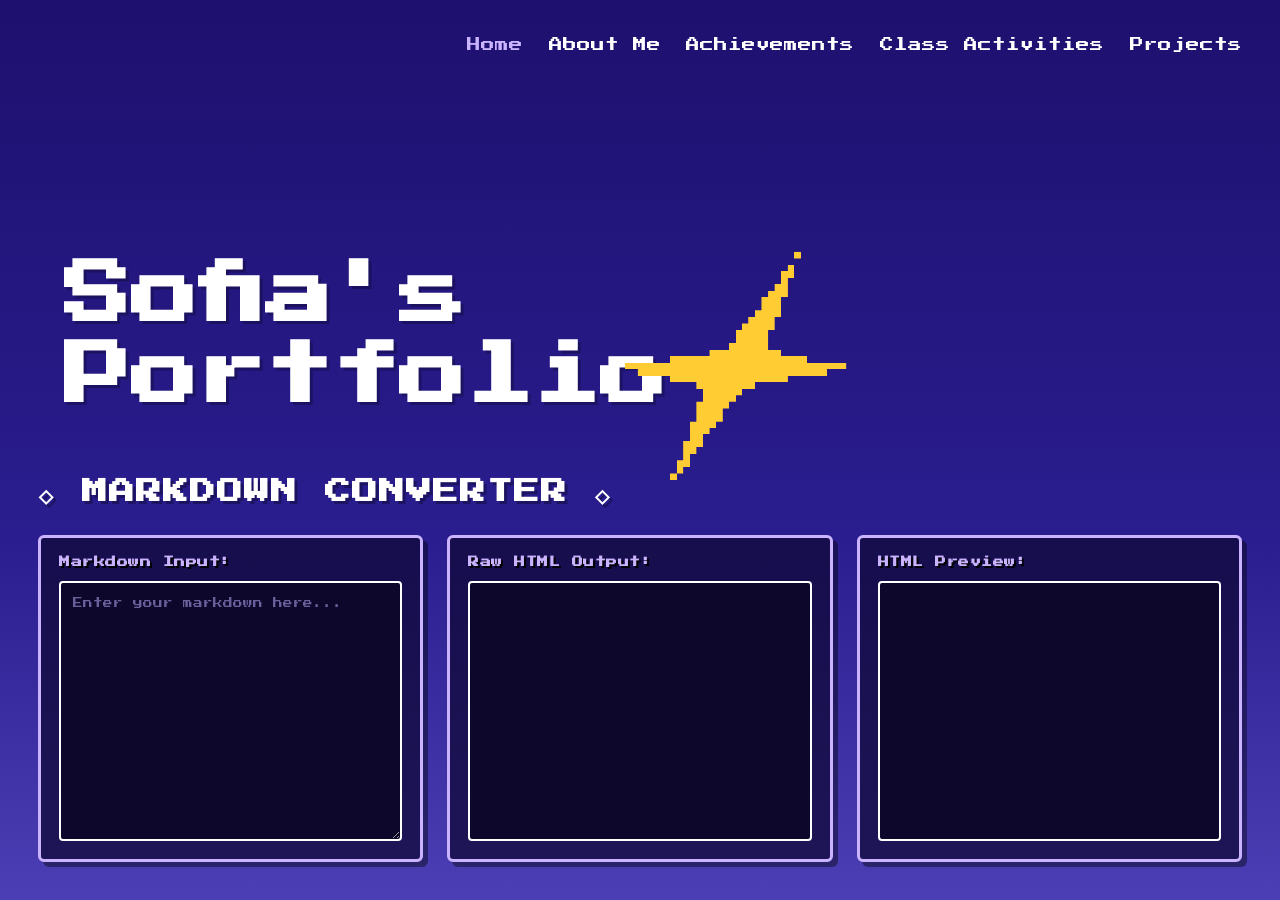
<file: index.html>
<!doctype html>
<html lang="en">
  <head>
    <meta charset="UTF-8" />
    <meta name="viewport" content="width=device-width, initial-scale=1.0" />
    <title>Sofia's Portfolio</title>
    <link rel="stylesheet" href="style.css" />
    <link
      href="https://fonts.googleapis.com/css2?family=Press+Start+2P&display=swap"
      rel="stylesheet"
    />
  </head>
  <body class="home-page">
    <!-- Header Navigation -->
    <header class="header">
      <nav class="navbar">
        <a href="index.html" class="nav-link active">Home</a>
        <a href="about.html" class="nav-link">About Me</a>
        <a href="achievements.html" class="nav-link">Achievements</a>
        <a href="activities.html" class="nav-link">Class Activities</a>
        <a href="projects.html" class="nav-link">Projects</a>
      </nav>
    </header>

    <!-- Main Container -->
    <main class="portfolio-container">
      <!-- Hero Title Section -->
      <section class="hero-wrapper">
        <h1 class="hero-title">
          <span class="title-line">Sofia's</span>
          <span class="title-line portfolio-line">
            Portfolio
            <img src="assets/shine.png" alt="Pixel Star" class="hero-star" />
          </span>
        </h1>
      </section>

      <!-- Markdown Converter Section -->
      <section class="converter-section">
        <h2 class="converter-header-title">◇ MARKDOWN CONVERTER ◇</h2>
        <div id="container">
          <div class="container">
            <h2>Markdown Input:</h2>
            <textarea
              id="markdown-input"
              placeholder="Enter your markdown here..."
            ></textarea>
          </div>

          <div class="container">
            <h2>Raw HTML Output:</h2>
            <div id="html-output"></div>
          </div>

          <div class="container">
            <h2>HTML Preview:</h2>
            <div id="preview"></div>
          </div>
        </div>
      </section>
    </main>

    <!-- JavaScript Logic -->
    <script src="script.js"></script>
  </body>
</html>
</file>
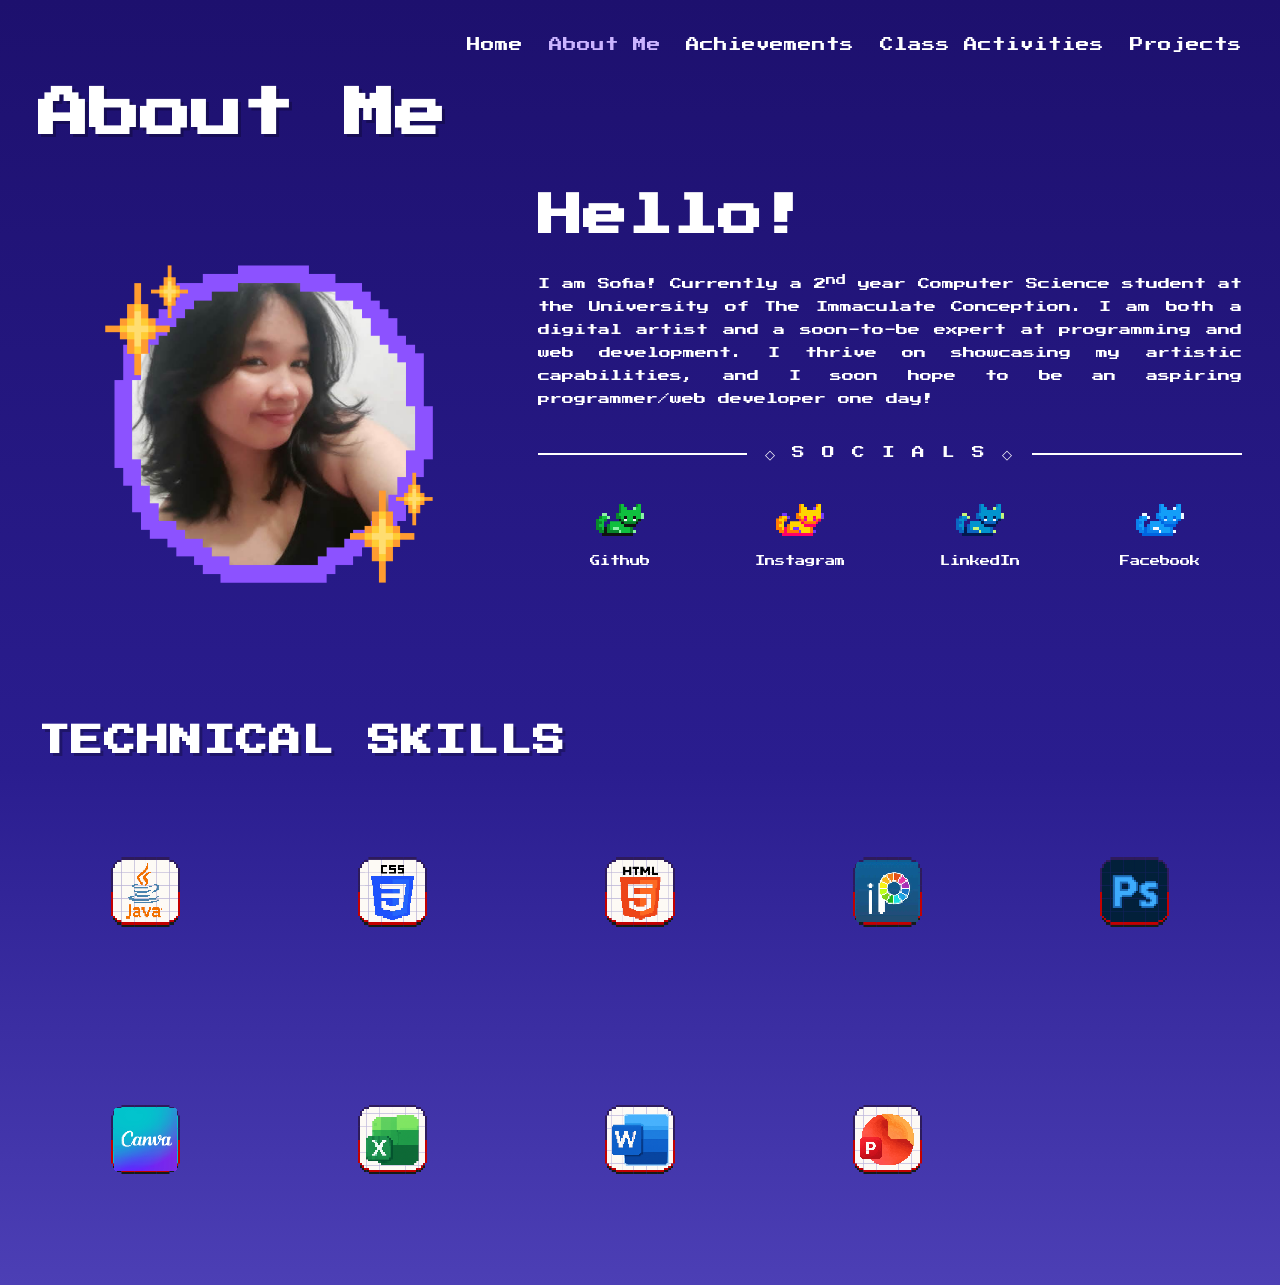
<file: about.html>
<!doctype html>
<html lang="en">
  <head>
    <meta charset="UTF-8" />
    <meta name="viewport" content="width=device-width, initial-scale=1.0" />
    <title>About Me - Sofia's Portfolio</title>
    <link rel="stylesheet" href="style.css" />
    <link
      href="https://fonts.googleapis.com/css2?family=Press+Start+2P&display=swap"
      rel="stylesheet"
    />
  </head>
  <body class="about-page">
    <header class="header">
      <nav class="navbar">
        <a href="index.html" class="nav-link">Home</a>
        <a href="about.html" class="nav-link active">About Me</a>
        <a href="achievements.html" class="nav-link">Achievements</a>
        <a href="activities.html" class="nav-link">Class Activities</a>
        <a href="projects.html" class="nav-link">Projects</a>
      </nav>
    </header>

    <div class="portfolio-container">
      <h1 class="about-title">About Me</h1>

      <main class="about-main">
        <div class="about-left">
          <div class="profile-frame">
            <img
              src="assets/pfp.png"
              alt="Sofia Profile Picture"
              class="profile-img"
            />
          </div>
        </div>

        <div class="about-right">
          <div class="bio-box">
            <h2 class="bio-heading">Hello!</h2>
            <p class="bio-paragraph">
              I am Sofia! Currently a 2<sup>nd</sup> year Computer Science
              student at the University of The Immaculate Conception. I am both
              a digital artist and a soon-to-be expert at programming and web
              development. I thrive on showcasing my artistic capabilities, and
              I soon hope to be an aspiring programmer/web developer one day!
            </p>
          </div>

          <div class="socials-container">
            <div class="socials-divider">
              <span class="divider-line"></span>
              <span class="divider-text">◇ S O C I A L S ◇</span>
              <span class="divider-line"></span>
            </div>
            <div class="socials-row">
              <a href="https://github.com/bebetugonsofia" class="social-item">
                <img
                  src="assets/github_button.png"
                  alt="Github"
                  class="social-icon"
                />
                <span>Github</span>
              </a>
              <a
                href="https://www.instagram.com/disnotwhoyowthink/?hl=en"
                class="social-item"
              >
                <img
                  src="assets/ig_button.png"
                  alt="Instagram"
                  class="social-icon"
                />
                <span>Instagram</span>
              </a>
              <a
                href="https://www.linkedin.com/in/sofia-erika-p-babatugon-34244b430/"
                class="social-item"
              >
                <img
                  src="assets/linkedin_button.png"
                  alt="LinkedIn"
                  class="social-icon"
                />
                <span>LinkedIn</span>
              </a>
              <a
                href="https://www.facebook.com/sofie.975467/"
                class="social-item"
              >
                <img
                  src="assets/fb_button.png"
                  alt="Facebook"
                  class="social-icon"
                />
                <span>Facebook</span>
              </a>
            </div>
          </div>
        </div>
      </main>

      <section class="skills-section">
        <h2 class="skills-title">TECHNICAL SKILLS</h2>
        <div class="skills-grid">
          <img src="assets/java.png" alt="Java" class="skill-icon" />
          <img src="assets/css.png" alt="CSS" class="skill-icon" />
          <img src="assets/html.png" alt="HTML" class="skill-icon" />
          <img src="assets/ibisPaint.png" alt="ibisPaint" class="skill-icon" />
          <img src="assets/photoshop.png" alt="Photoshop" class="skill-icon" />
          <img src="assets/canva.png" alt="Canva" class="skill-icon" />
          <img src="assets/excel.png" alt="Excel" class="skill-icon" />
          <img src="assets/word.png" alt="Word" class="skill-icon" />
          <img src="assets/ppt.png" alt="PowerPoint" class="skill-icon" />
        </div>
      </section>
    </div>
  </body>
</html>
</file>
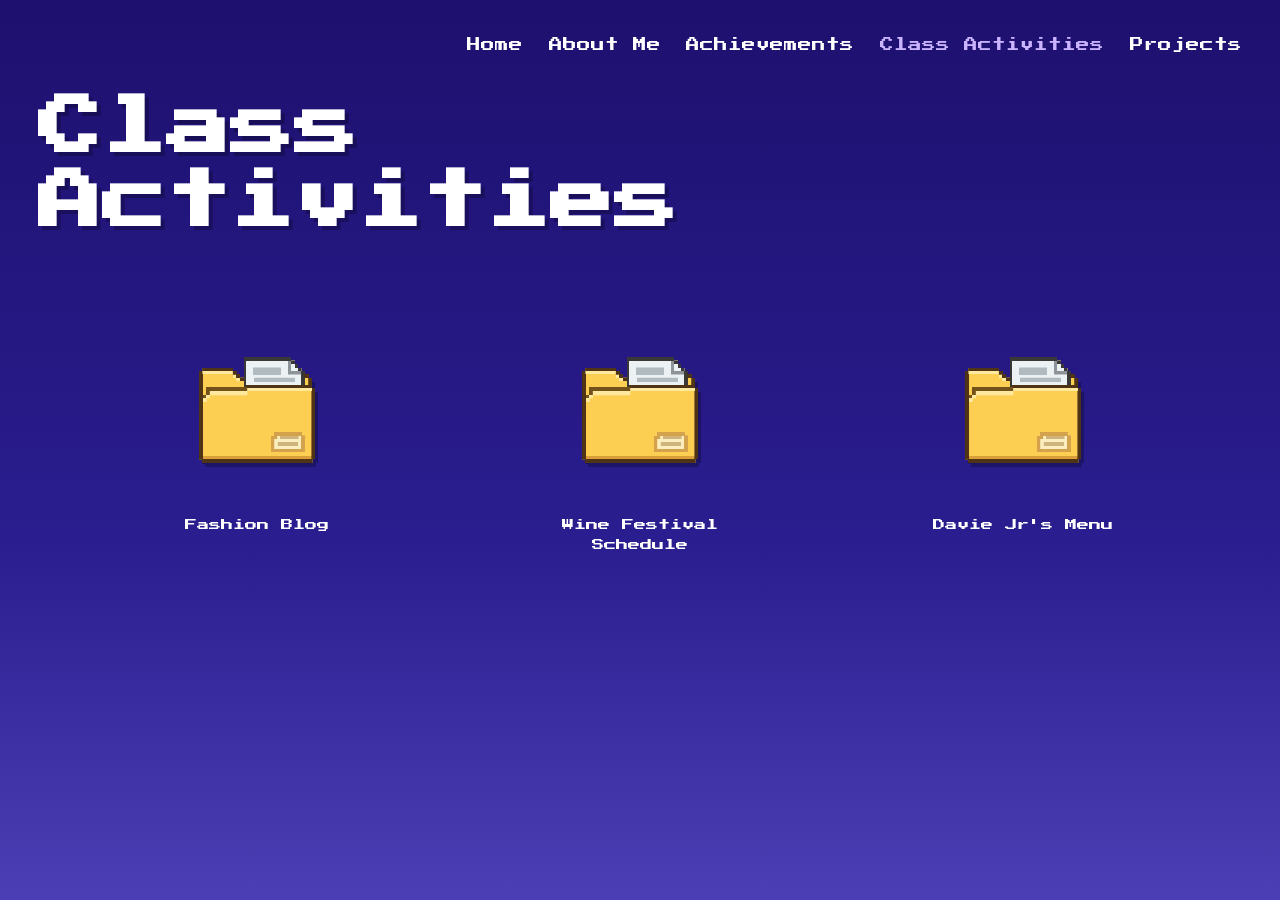
<file: activities.html>
<!doctype html>
<html lang="en">
  <head>
    <meta charset="UTF-8" />
    <meta name="viewport" content="width=device-width, initial-scale=1.0" />
    <title>Class Activities - Sofia's Portfolio</title>
    <link rel="stylesheet" href="style.css" />
    <link
      href="https://fonts.googleapis.com/css2?family=Press+Start+2P&display=swap"
      rel="stylesheet"
    />
  </head>
  <body class="activities-page">
    <header class="header">
      <nav class="navbar">
        <a href="index.html" class="nav-link">Home</a>
        <a href="about.html" class="nav-link">About Me</a>
        <a href="achievements.html" class="nav-link">Achievements</a>
        <a href="activities.html" class="nav-link active">Class Activities</a>
        <a href="projects.html" class="nav-link">Projects</a>
      </nav>
    </header>

    <main class="portfolio-container">
      <section id="activities" class="content-section">
        <h1 class="activities-title">
          <span>Class</span>
          <span>Activities</span>
        </h1>

        <div class="activities-grid">
          <a href="Activity1/FashionBlog.html" class="activity-card">
            <img
              src="assets/folder.png"
              alt="Folder Icon"
              class="folder-icon"
            />
            <span class="activity-label">Fashion Blog</span>
          </a>

          <a href="Activity2/WineFestivalSchedule.html" class="activity-card">
            <img
              src="assets/folder.png"
              alt="Folder Icon"
              class="folder-icon"
            />
            <span class="activity-label">Wine Festival Schedule</span>
          </a>

          <a href="Activity3/DaviesBurger.html" class="activity-card">
            <img
              src="assets/folder.png"
              alt="Folder Icon"
              class="folder-icon"
            />
            <span class="activity-label">Davie Jr's Menu</span>
          </a>
        </div>
      </section>
    </main>
  </body>
</html>
</file>
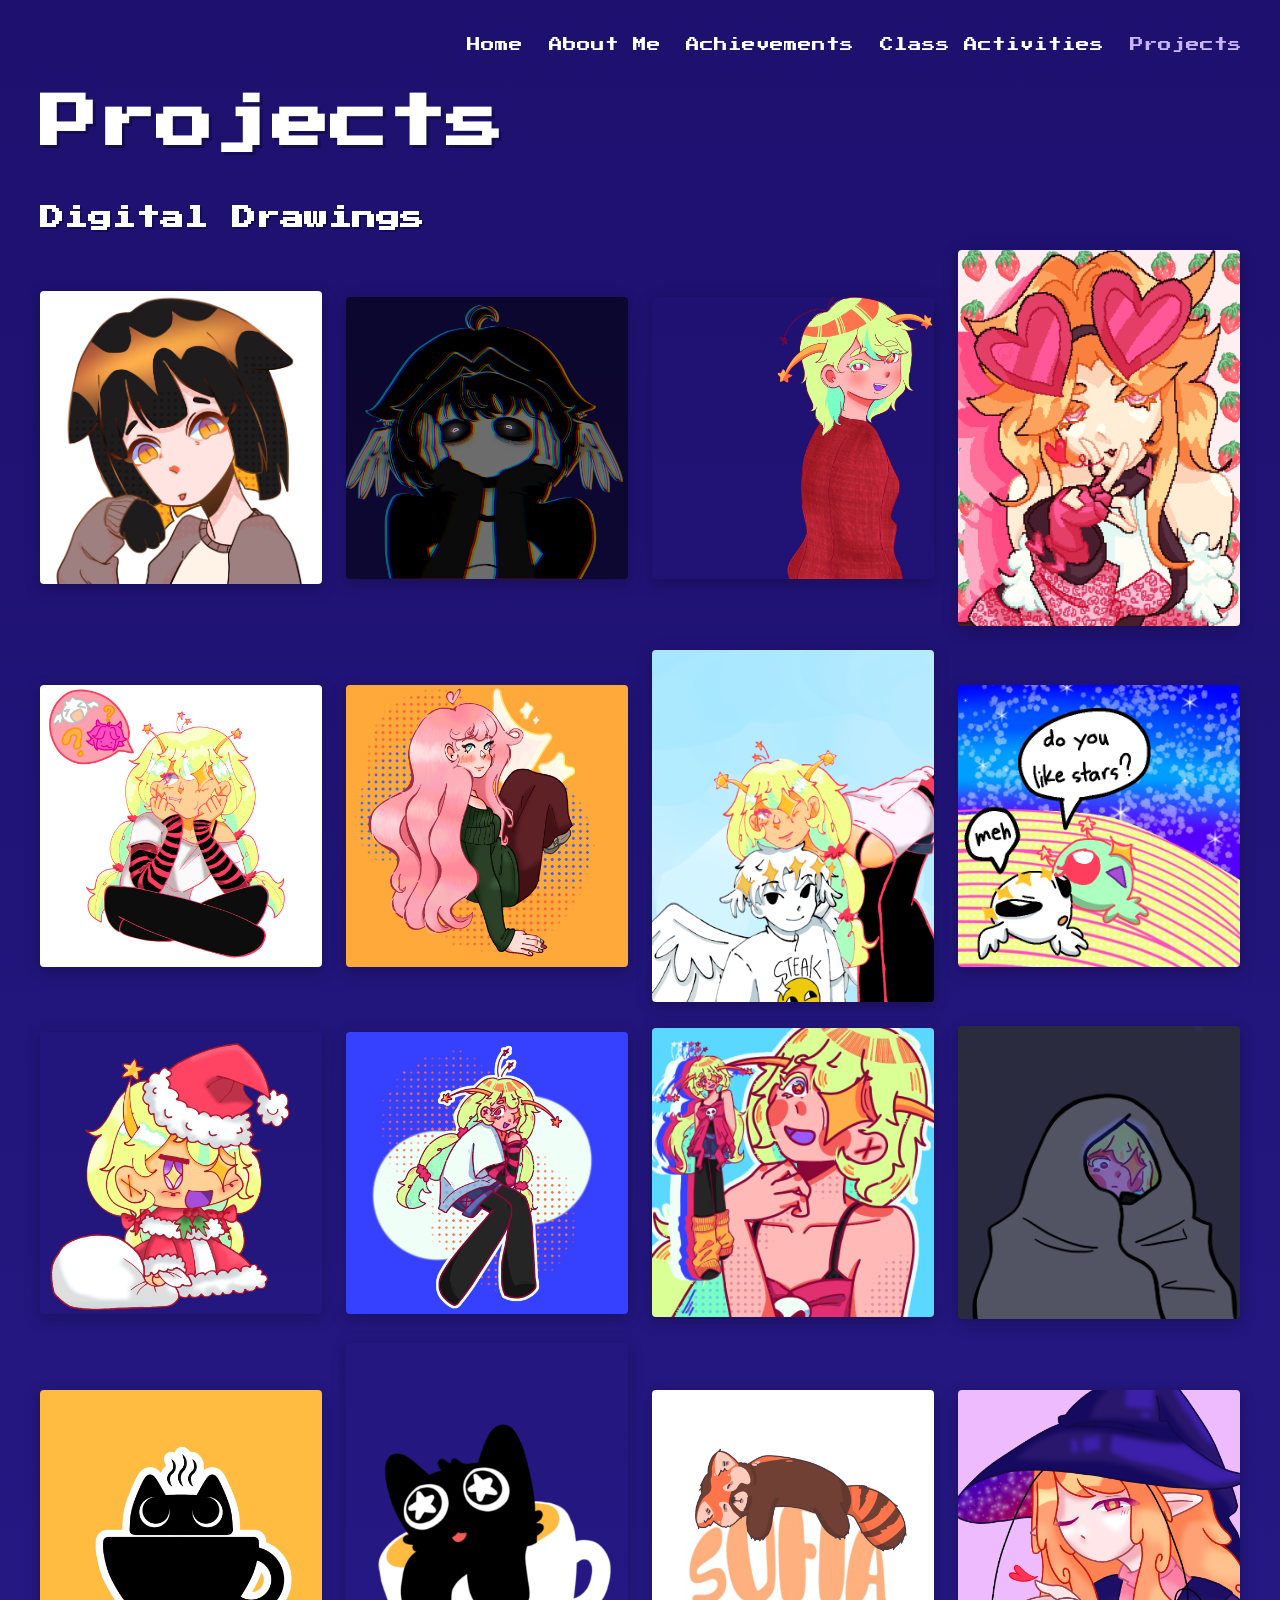
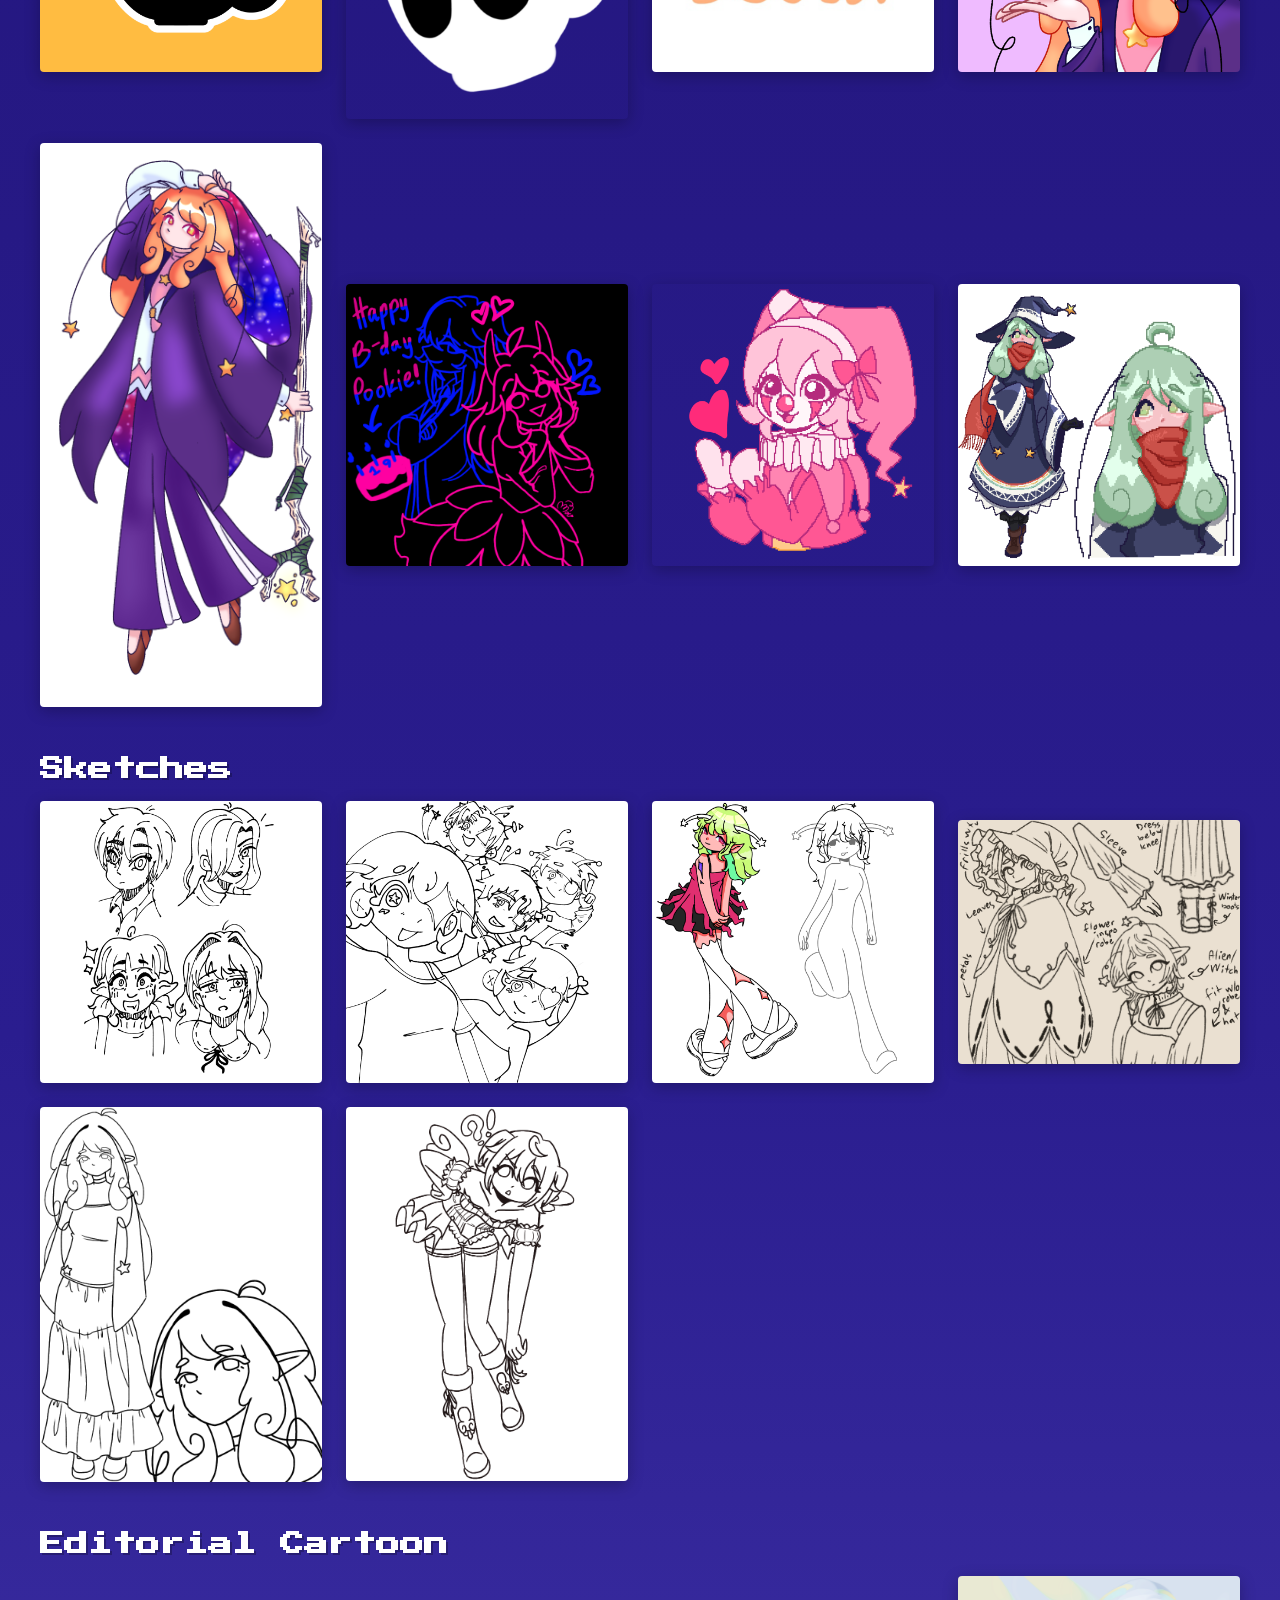
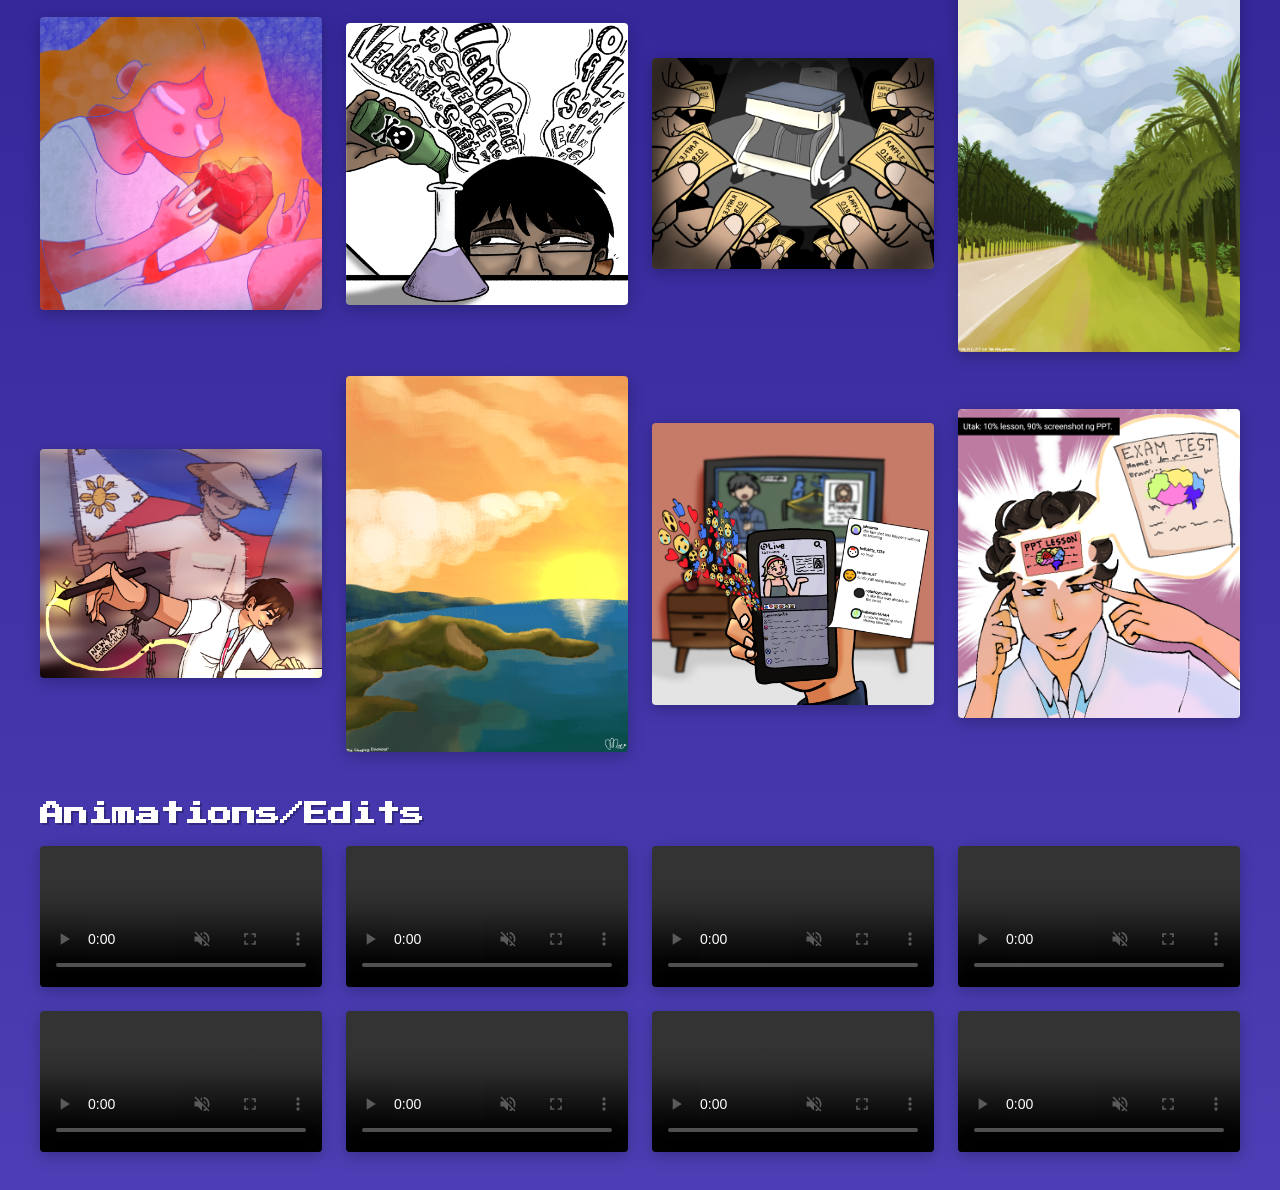
<file: projects.html>
<!doctype html>
<html lang="en">
  <head>
    <meta charset="UTF-8" />
    <meta name="viewport" content="width=device-width, initial-scale=1.0" />
    <title>Projects - Sofia's Portfolio</title>
    <link rel="stylesheet" href="style.css" />
    <link
      href="https://fonts.googleapis.com/css2?family=Press+Start+2P&display=swap"
      rel="stylesheet"
    />
  </head>
  <body class="projects-page">
    <header class="header">
      <nav class="navbar">
        <a href="index.html" class="nav-link">Home</a>
        <a href="about.html" class="nav-link">About Me</a>
        <a href="achievements.html" class="nav-link">Achievements</a>
        <a href="activities.html" class="nav-link">Class Activities</a>
        <a href="projects.html" class="nav-link active">Projects</a>
      </nav>
    </header>

    <main class="projects-container">
      <h1 class="projects-title">Projects</h1>

      <section class="project-category">
        <h2 class="category-title">Digital Drawings</h2>
        <div class="projects-grid">
          <img
            src="digital/1.png"
            alt="Digital Drawing 1"
            class="project-media"
          />
          <img
            src="digital/2.png"
            alt="Digital Drawing 2"
            class="project-media"
          />
          <img
            src="digital/3.png"
            alt="Digital Drawing 3"
            class="project-media"
          />
          <img
            src="digital/4.png"
            alt="Digital Drawing 4"
            class="project-media"
          />
          <img
            src="digital/5.png"
            alt="Digital Drawing 5"
            class="project-media"
          />
          <img
            src="digital/6.png"
            alt="Digital Drawing 6"
            class="project-media"
          />
          <img
            src="digital/7.png"
            alt="Digital Drawing 7"
            class="project-media"
          />
          <img
            src="digital/8.png"
            alt="Digital Drawing 8"
            class="project-media"
          />
          <img
            src="digital/9.png"
            alt="Digital Drawing 9"
            class="project-media"
          />
          <img
            src="digital/10.png"
            alt="Digital Drawing 10"
            class="project-media"
          />
          <img
            src="digital/11.png"
            alt="Digital Drawing 11"
            class="project-media"
          />
          <img
            src="digital/12.png"
            alt="Digital Drawing 12"
            class="project-media"
          />
          <img
            src="digital/13.png"
            alt="Digital Drawing 13"
            class="project-media"
          />
          <img
            src="digital/14.png"
            alt="Digital Drawing 14"
            class="project-media"
          />
          <img
            src="digital/15.png"
            alt="Digital Drawing 15"
            class="project-media"
          />
          <img
            src="digital/16.png"
            alt="Digital Drawing 16"
            class="project-media"
          />
          <img
            src="digital/17.png"
            alt="Digital Drawing 17"
            class="project-media"
          />
          <img
            src="digital/18.png"
            alt="Digital Drawing 18"
            class="project-media"
          />
          <img
            src="digital/19.png"
            alt="Digital Drawing 19"
            class="project-media"
          />
          <img
            src="digital/20.png"
            alt="Digital Drawing 20"
            class="project-media"
          />
        </div>
      </section>

      <section class="project-category">
        <h2 class="category-title">Sketches</h2>
        <div class="projects-grid">
          <img src="sketches/29.png" alt="Sketch 29" class="project-media" />
          <img src="sketches/30.png" alt="Sketch 30" class="project-media" />
          <img src="sketches/31.png" alt="Sketch 31" class="project-media" />
          <img src="sketches/32.png" alt="Sketch 32" class="project-media" />
          <img src="sketches/33.png" alt="Sketch 33" class="project-media" />
          <img src="sketches/34.png" alt="Sketch 34" class="project-media" />
        </div>
      </section>

      <section class="project-category">
        <h2 class="category-title">Editorial Cartoon</h2>
        <div class="projects-grid">
          <img
            src="cartoons/21.png"
            alt="Editorial Cartoon 21"
            class="project-media"
          />
          <img
            src="cartoons/22.png"
            alt="Editorial Cartoon 22"
            class="project-media"
          />
          <img
            src="cartoons/23.png"
            alt="Editorial Cartoon 23"
            class="project-media"
          />
          <img
            src="cartoons/24.png"
            alt="Editorial Cartoon 24"
            class="project-media"
          />
          <img
            src="cartoons/25.png"
            alt="Editorial Cartoon 25"
            class="project-media"
          />
          <img
            src="cartoons/26.png"
            alt="Editorial Cartoon 26"
            class="project-media"
          />
          <img
            src="cartoons/27.png"
            alt="Editorial Cartoon 27"
            class="project-media"
          />
          <img
            src="cartoons/28.png"
            alt="Editorial Cartoon 28"
            class="project-media"
          />
        </div>
      </section>

      <section class="project-category">
        <h2 class="category-title">Animations/Edits</h2>
        <div class="projects-grid">
          <video
            class="project-media"
            autoplay
            loop
            muted
            playsinline
            controls
            preload="metadata"
          >
            <source src="vids/35.mp4" type="video/mp4" />
          </video>
          <video
            class="project-media"
            autoplay
            loop
            muted
            playsinline
            controls
            preload="metadata"
          >
            <source src="vids/36.mp4" type="video/mp4" />
          </video>
          <video
            class="project-media"
            autoplay
            loop
            muted
            playsinline
            controls
            preload="metadata"
          >
            <source src="vids/37.mp4" type="video/mp4" />
          </video>
          <video
            class="project-media"
            autoplay
            loop
            muted
            playsinline
            controls
            preload="metadata"
          >
            <source src="vids/38.mp4" type="video/mp4" />
          </video>
          <video
            class="project-media"
            autoplay
            loop
            muted
            playsinline
            controls
            preload="metadata"
          >
            <source src="vids/39.mp4" type="video/mp4" />
          </video>
          <video
            class="project-media"
            autoplay
            loop
            muted
            playsinline
            controls
            preload="metadata"
          >
            <source src="vids/40.mp4" type="video/mp4" />
          </video>
          <video
            class="project-media"
            autoplay
            loop
            muted
            playsinline
            controls
            preload="metadata"
          >
            <source src="vids/41.mp4" type="video/mp4" />
          </video>
          <video
            class="project-media"
            autoplay
            loop
            muted
            playsinline
            controls
            preload="metadata"
          >
            <source src="vids/42.mp4" type="video/mp4" />
          </video>
        </div>
      </section>
    </main>
  </body>
</html>
</file>
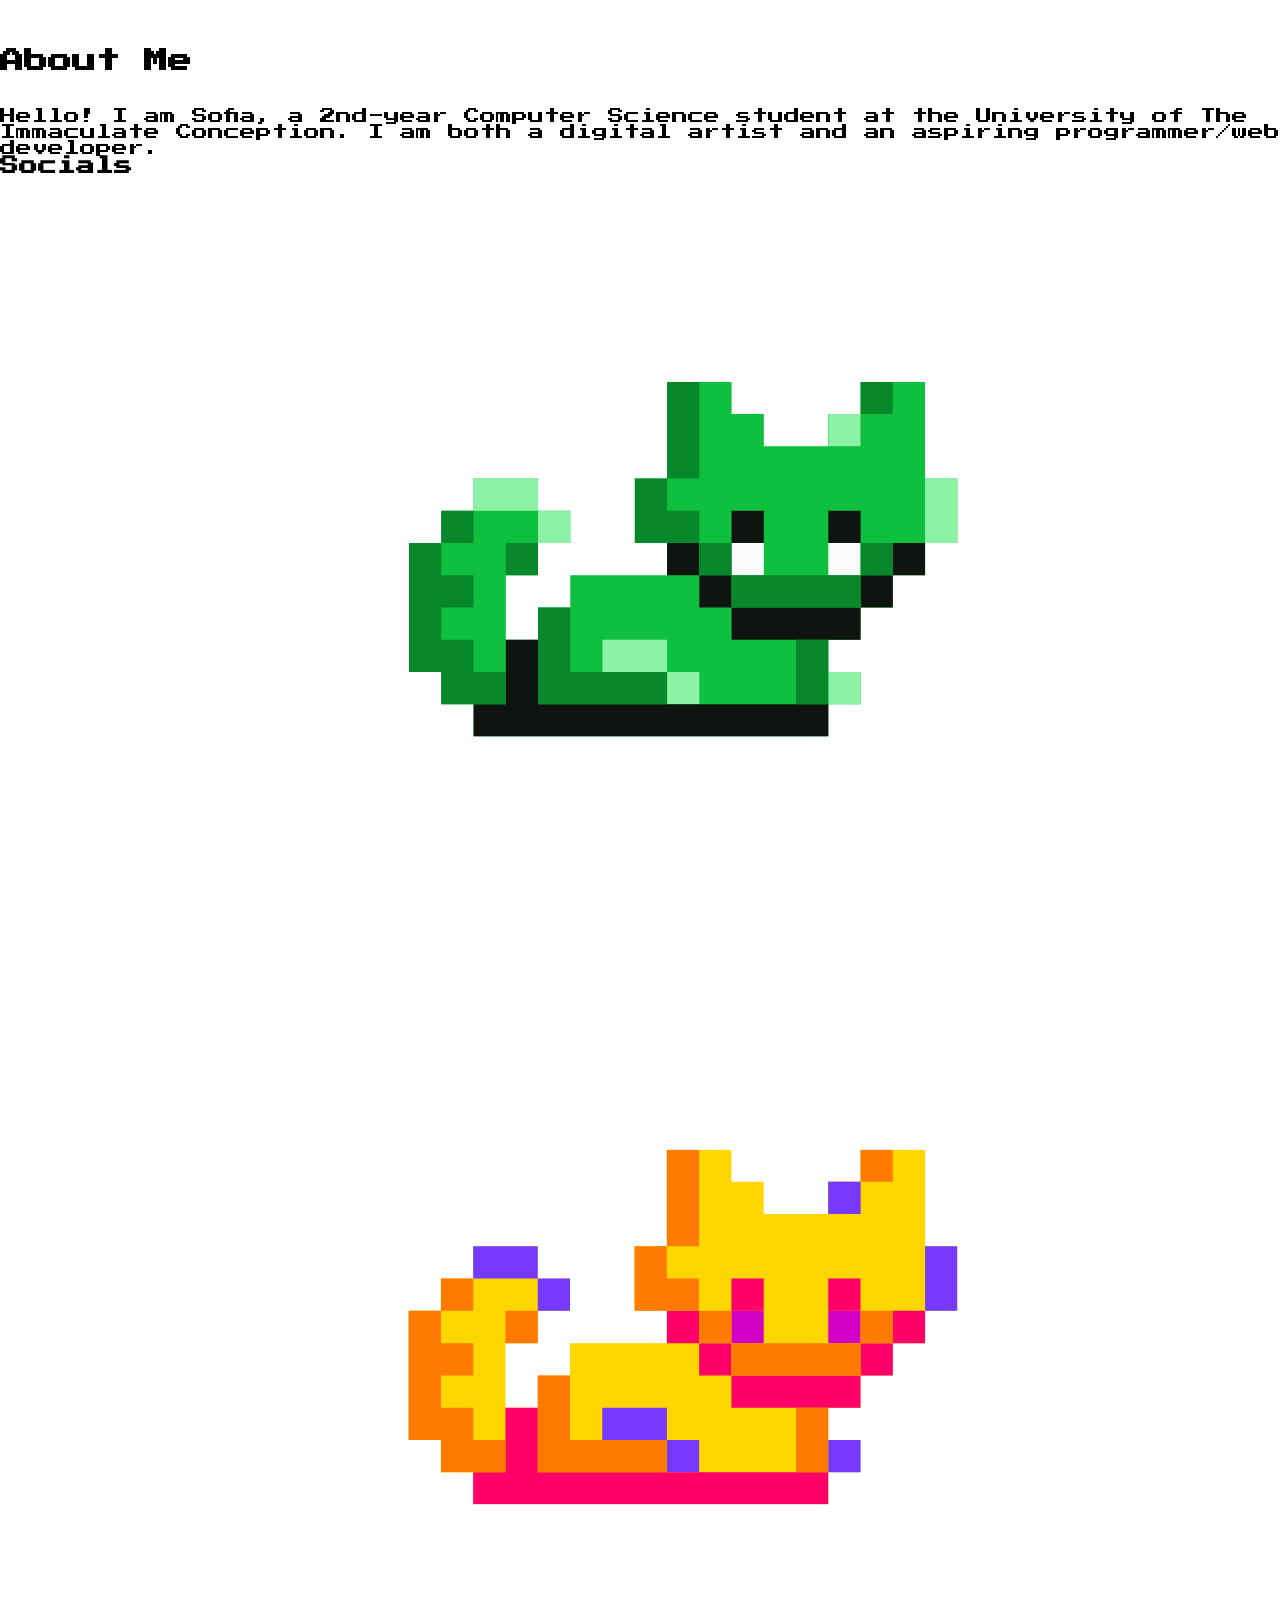
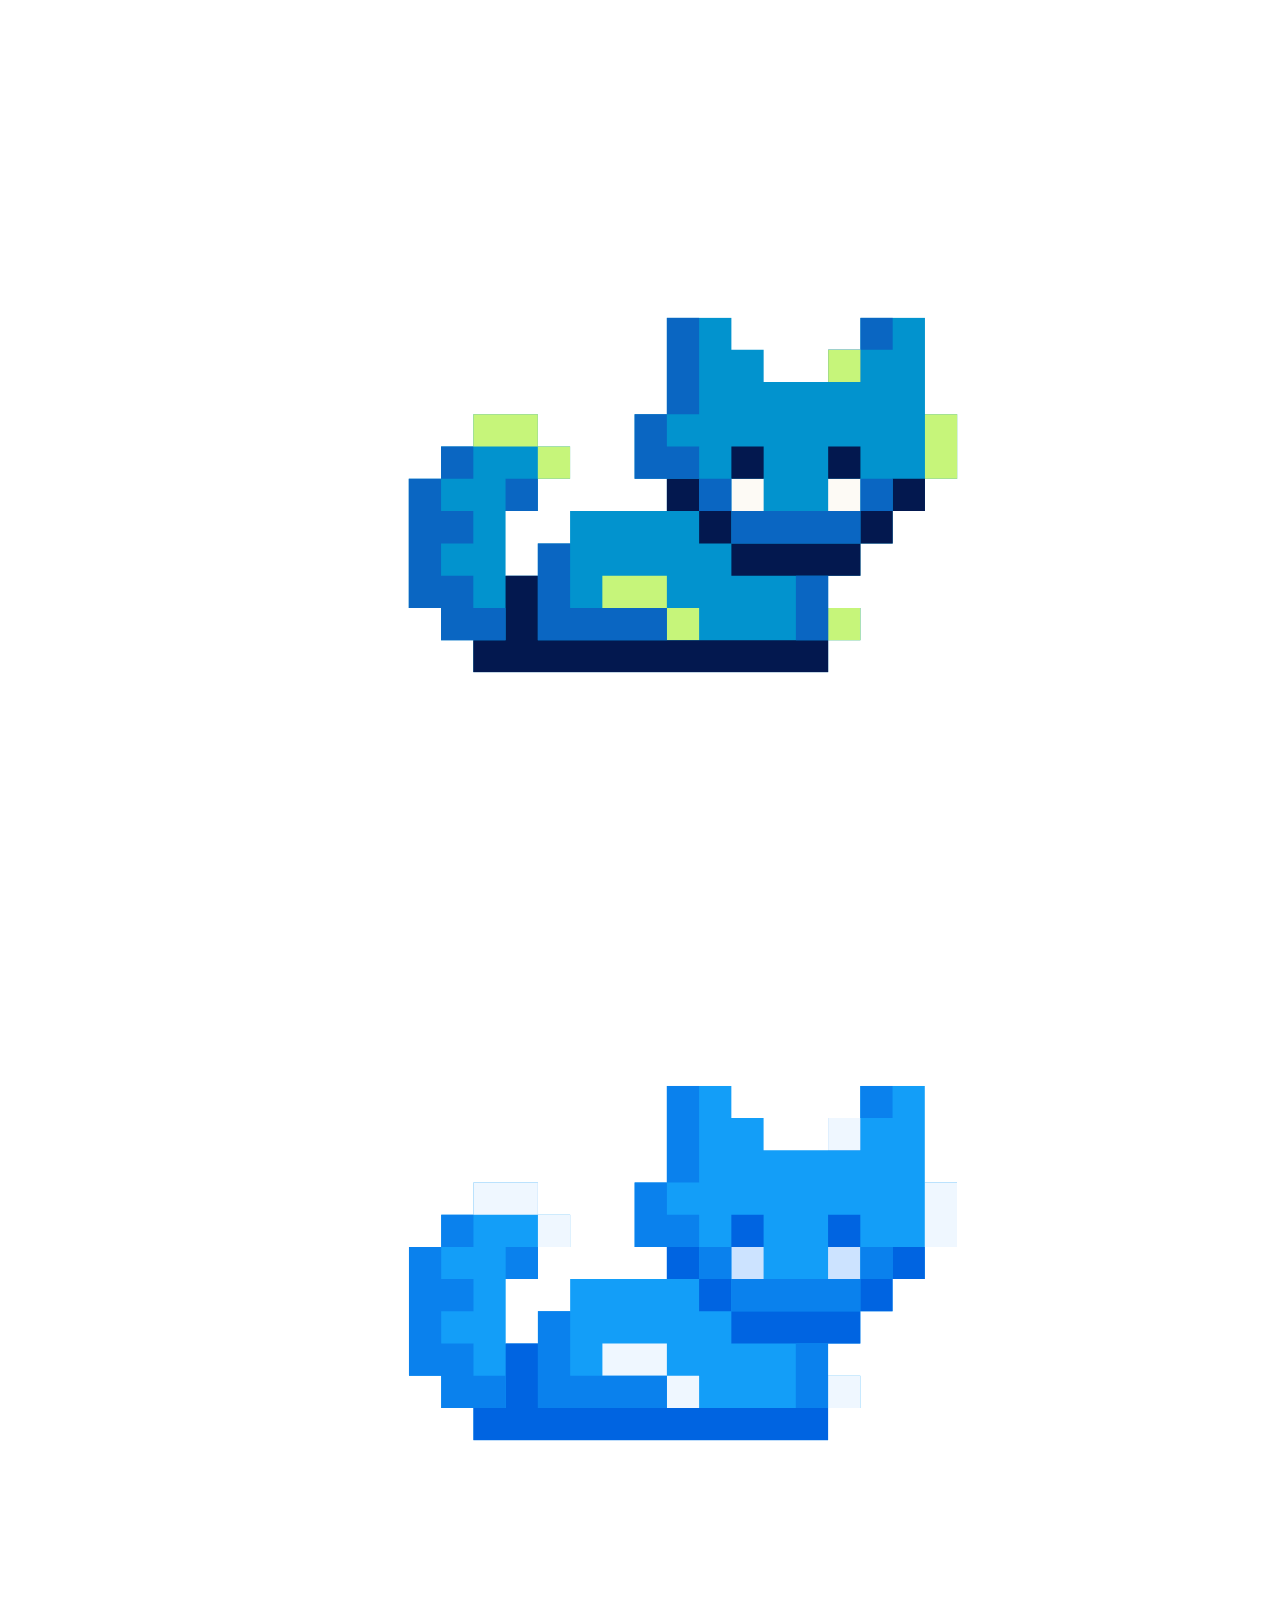
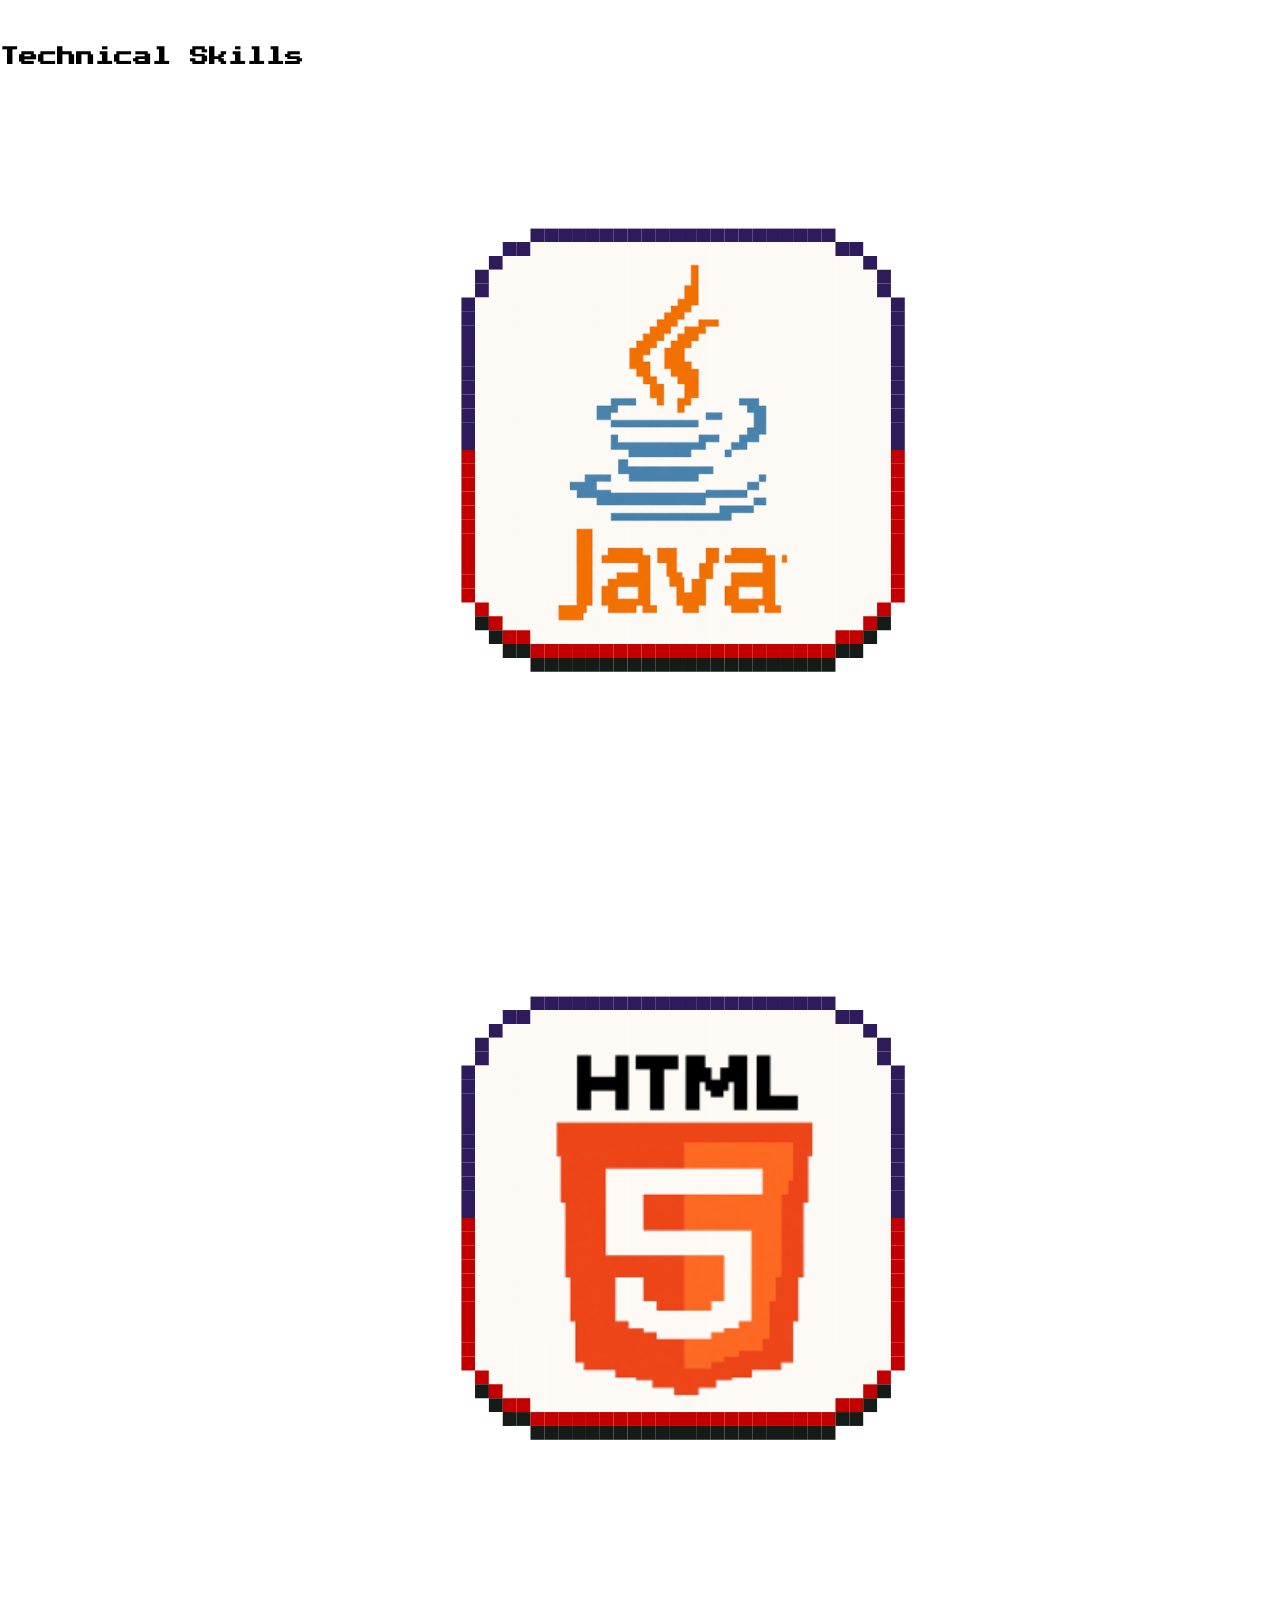
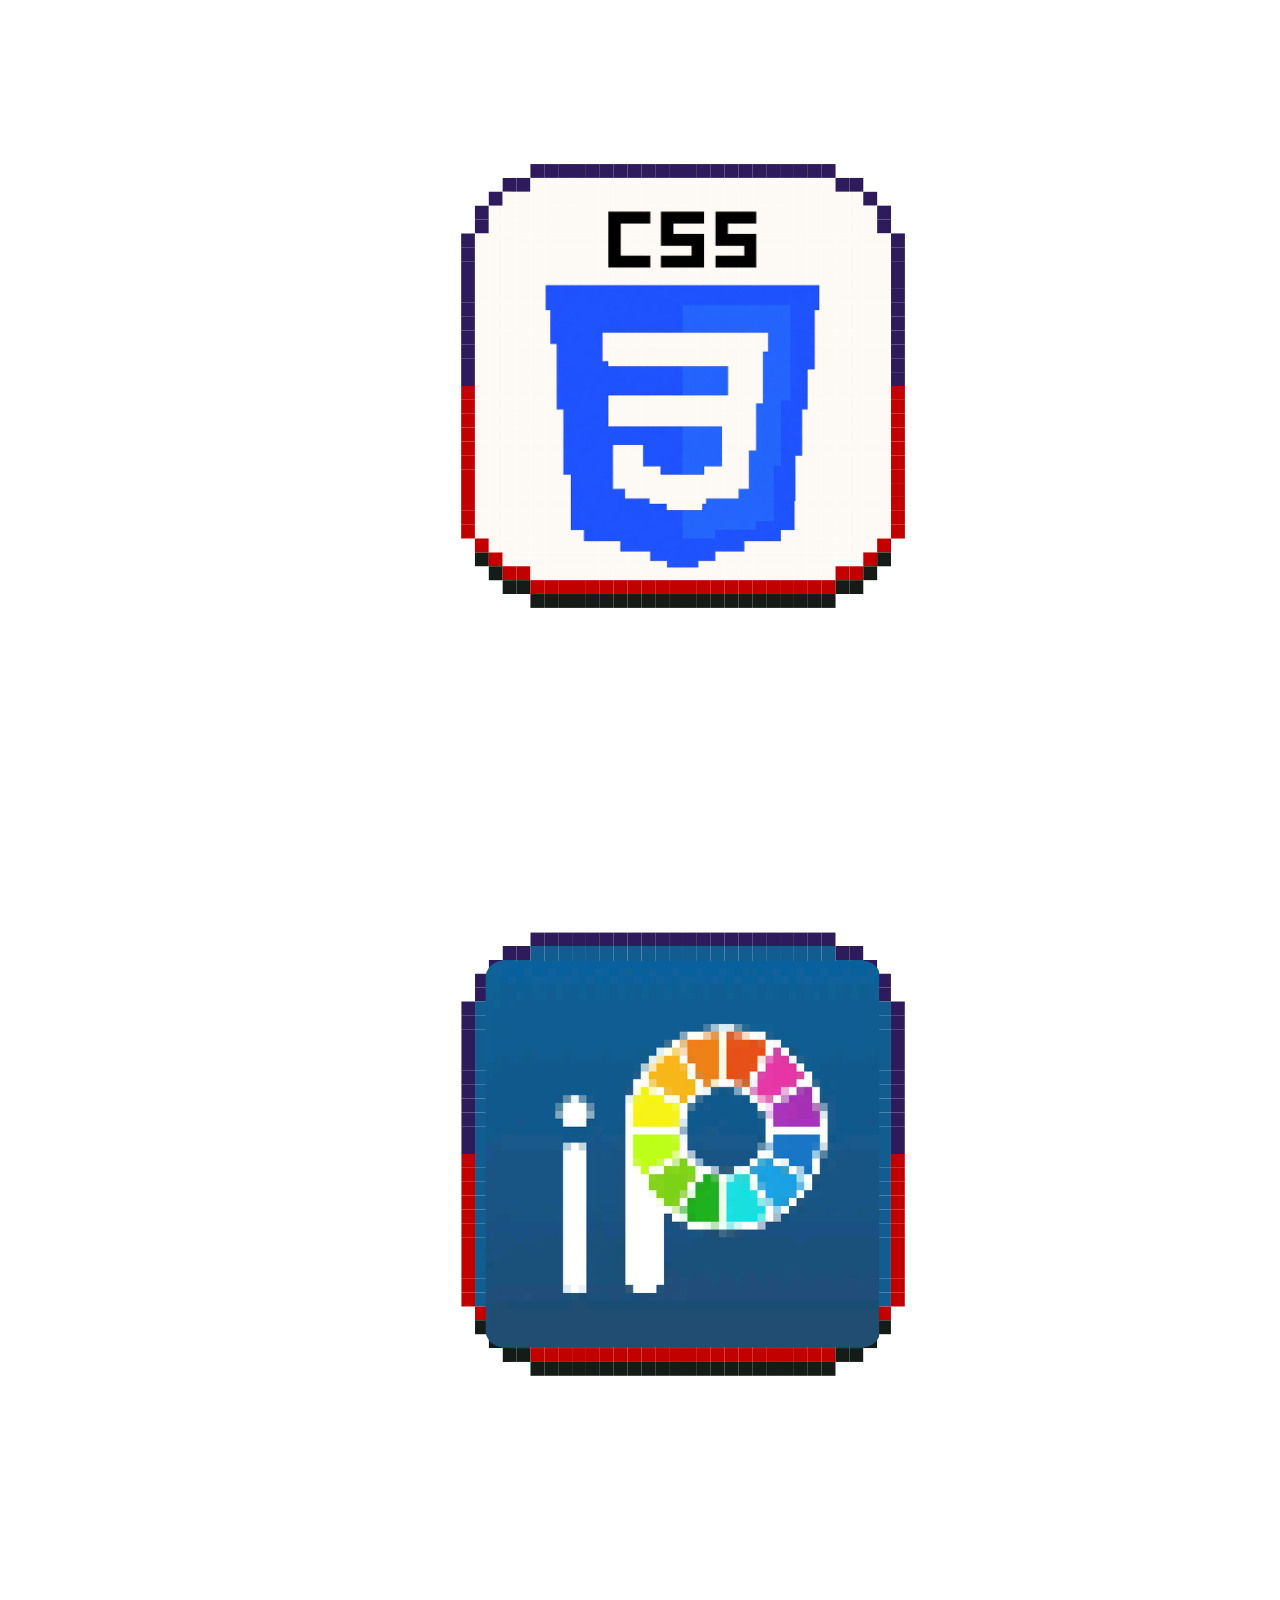
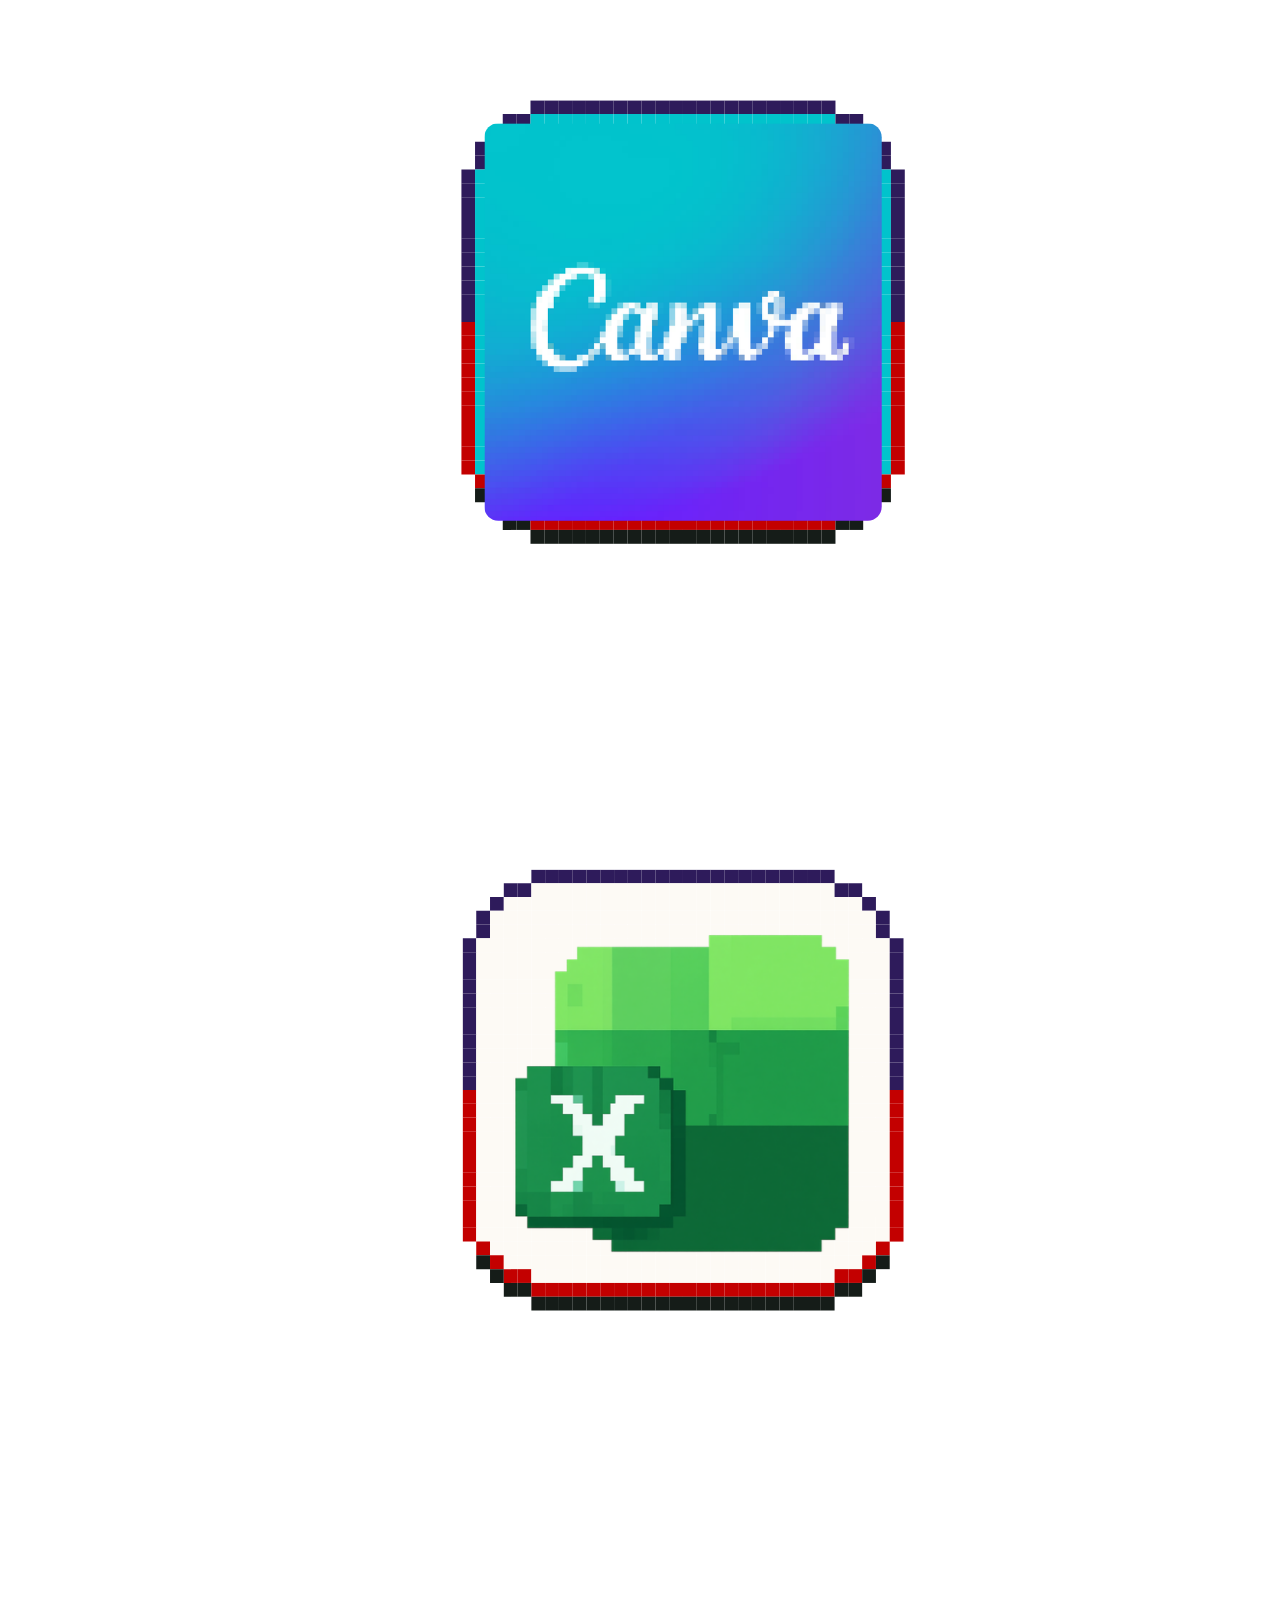
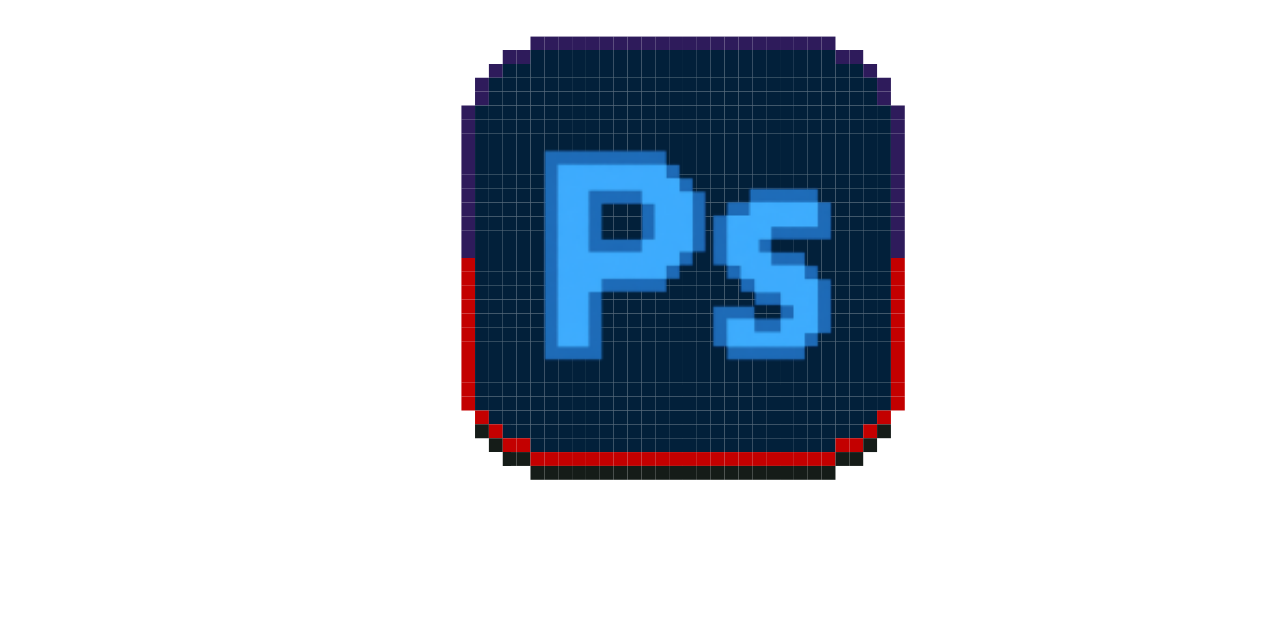
<file: pages/about.html>
<!DOCTYPE html>
<html lang="en">
<head>
  <meta charset="UTF-8">
  <meta name="viewport" content="width=device-width, initial-scale=1.0">
  <title>About Me - Sofia's Portfolio</title>
  <link rel="stylesheet" href="../style.css">
  <link href="https://fonts.googleapis.com/css2?family=Press+Start+2P&display=swap" rel="stylesheet">
</head>
<body>
  <header class="header">
    <nav class="navbar">
      <a href="index.html">Home</a>
      <a href="pages/about.html">About Me</a>
      <a href="pages/achievements.html">Achievements</a>
      <a href="pages/activities.html">Class Activities</a>
      <a href="pages/projects.html">Projects</a>
    </nav>
  </header>

  <main>
    <section id="about" class="content-section">
      <h2>About Me</h2>
      <div class="about-grid">
        <div class="bio-card">
          <p>Hello! I am Sofia, a 2nd-year Computer Science student at the University of The Immaculate Conception. I am both a digital artist and an aspiring programmer/web developer.</p>
        </div>
        
        <div class="socials-card">
          <h3>Socials</h3>
          <ul class="social-links">
            <li><a href="#"><img src="../assets/github_button.png" alt="GitHub"></a></li>
            <li><a href="#"><img src="../assets/ig_button.png" alt="Instagram"></a></li>
            <li><a href="#"><img src="../assets/linkedin_button.png" alt="LinkedIn"></a></li>
            <li><a href="#"><img src="../assets/fb_button.png" alt="Facebook"></a></li>
          </ul>
        </div>

        <div class="skills-card">
          <h3>Technical Skills</h3>
          <div class="skills-icons">
            <img src="../assets/java.png" alt="Java">
            <img src="../assets/html.png" alt="HTML5">
            <img src="../assets/css.png" alt="CSS">
            <img src="../assets/ibisPaint.png" alt="ibisPaint">
            <img src="../assets/canva.png" alt="Canva">
            <img src="../assets/excel.png" alt="Excel">
            <img src="../assets/photoshop.png" alt="Photoshop">
          </div>
        </div>
      </div>
    </section>
  </main>
</body>
</html>
</file>
<file: style.css>
* {
  box-sizing: border-box;
  margin: 0;
  padding: 0;
}

html,
body {
  width: 100%;
  min-height: 100vh;
  overflow-x: hidden;
  font-family: "Press Start 2P", cursive, monospace;
}

/* ==========================================
   HOME PAGE 
   ========================================== */
body.home-page {
  background: linear-gradient(180deg, #1d106e 0%, #2a1d8f 60%, #4c3fb5 100%);
  color: #ffffff;
  min-height: 100vh;
  display: flex;
  flex-direction: column;
  justify-content: space-between;
  padding: clamp(12px, 3vw, 40px);
  box-sizing: border-box;
}

.header {
  width: 100%;
  display: flex;
  justify-content: flex-end;
}

.navbar {
  display: flex !important;
  flex-direction: row !important;
  flex-wrap: nowrap !important;
  justify-content: flex-end;
  align-items: center;
  gap: clamp(8px, 1.8vw, 28px);
  margin-left: auto;
  width: auto;
}

.nav-link {
  color: #ffffff;
  text-decoration: none;
  font-size: clamp(0.45rem, 1.1vw, 0.85rem);
  white-space: nowrap !important;
  transition: color 0.2s ease;
}

.nav-link:hover,
.nav-link.active {
  color: #cbb4ff;
}

.hero-container {
  flex: 1;
  display: flex;
  align-items: center;
  justify-content: left;
  width: 100%;
  padding-left: clamp(35px, 8vw, 130px);
  padding-top: 20px;
  padding-bottom: 20px;
  box-sizing: border-box;
}

.hero-wrapper {
  display: flex;
  flex-direction: column;
  align-items: flex-start;
}

.hero-title {
  font-size: clamp(1.5rem, 6.5vw, 4.5rem);
  line-height: 1.2;
  color: #ffffff;
  text-shadow: 3px 3px 0px rgba(0, 0, 0, 0.25);
  margin: 0;
  white-space: nowrap;
}

.title-line {
  display: block;
}

.portfolio-line {
  position: relative;
  display: inline-block;
}

.hero-star {
  position: absolute;
  left: 64%;
  top: 36%;
  transform: translateY(-50%);
  width: 10.8em;
  height: auto;
  image-rendering: pixelated;
  pointer-events: none;
}

/* ==========================================
   ABOUT ME PAGE
   ========================================== */
body.about-page {
  background: linear-gradient(180deg, #1d106e 0%, #2a1d8f 60%, #4c3fb5 100%);
  color: #ffffff;
  min-height: 100vh;
  display: flex;
  flex-direction: column;
  align-items: center;
  padding: clamp(16px, 3vw, 40px);
}

.about-page .header {
  width: 100%;
  display: flex;
  justify-content: flex-end;
  margin-bottom: clamp(20px, 3vw, 35px);
}

.portfolio-container {
  width: 100%;
  max-width: 1280px;
  margin: 0 auto;
  display: flex;
  flex-direction: column;
  gap: clamp(25px, 3.5vw, 45px);
}

.about-title {
  font-size: clamp(2rem, 4vw, 3.5rem);
  color: #ffffff;
  line-height: 1.1;
  text-shadow: 3px 3px 0px rgba(0, 0, 0, 0.25);
  margin: 0;
  width: 100%;
}

.about-main {
  display: grid;
  grid-template-columns: clamp(350px, 36vw, 520px) minmax(0, 1fr);
  gap: clamp(20px, 3vw, 50px);
  align-items: start;
  width: 100%;
}

.about-right {
  min-width: 0;
  width: 100%;
  display: flex;
  flex-direction: column;
  gap: clamp(20px, 3vw, 35px);
}

.profile-frame {
  width: 100%;
  max-width: 100%;
  aspect-ratio: 1 / 1;
  display: flex;
  justify-content: center;
  align-items: center;
}

.profile-img {
  width: 200%;
  height: 90%;
  object-fit: contain;
}

.bio-box {
  display: flex;
  flex-direction: column;
  gap: clamp(12px, 1.8vw, 20px);
}

.bio-heading {
  font-size: clamp(2rem, 3.5vw, 3rem);
  color: #ffffff;
  margin-bottom: 12px;
}

.bio-paragraph {
  font-size: clamp(0.6rem, 0.95vw, 0.82rem);
  line-height: 1.9;
  color: #ffffff;
  text-align: justify;
}

.socials-container {
  width: 100%;
}

.socials-divider {
  display: flex;
  align-items: center;
  width: 100%;
  margin-bottom: clamp(16px, 2vw, 24px);
}

.divider-line {
  flex: 1;
  height: 2px;
  background-color: #ffffff;
}

.divider-text {
  padding: 0 clamp(8px, 1.5vw, 18px);
  font-size: clamp(0.55rem, 1vw, 0.82rem);
  letter-spacing: 2px;
  white-space: nowrap;
}

.socials-row {
  display: grid;
  grid-template-columns: repeat(4, 1fr);
  gap: 16px;
  justify-items: center;
  align-items: end;
  width: 100%;
}

.social-item {
  display: flex;
  flex-direction: column;
  align-items: center;
  gap: 2px;
  text-decoration: none;
  color: #ffffff;
  font-size: clamp(0.5rem, 0.8vw, 0.7rem);
  transition:
    transform 0.2s ease,
    color 0.2s ease;
}

.social-icon {
  width: 100%;
  max-width: 120px;
  height: auto;
  object-fit: contain;
  image-rendering: pixelated;
}

.social-item:hover {
  transform: translateY(-3px);
  color: #cbb4ff;
}

.skills-section {
  width: 100%;
  display: flex;
  flex-direction: column;
  gap: clamp(16px, 2.5vw, 28px);
  margin-top: 20px;
}

.skills-title {
  font-size: clamp(1.2rem, 2.5vw, 2.1rem);
  color: #ffffff;
  text-shadow: 3px 3px 0px rgba(0, 0, 0, 0.25);
  letter-spacing: 1px;
}

.skills-grid {
  display: grid;
  grid-template-columns: repeat(5, 1fr);
  gap: clamp(16px, 2.5vw, 32px);
  width: 100%;
  align-items: center;
}

.skill-icon {
  width: 100%;
  max-width: 100%;
  height: auto;
  aspect-ratio: 1 / 1;
  object-fit: contain;
  image-rendering: pixelated;
  transition: transform 0.2s ease;
}

.skill-icon:hover {
  transform: translateY(-4px) scale(1.05);
}

@media (max-width: 960px) {
  .about-main {
    grid-template-columns: 1fr;
  }

  .about-left {
    display: flex;
    justify-content: center;
  }

  .profile-frame {
    max-width: 280px;
  }
}

@media (max-width: 768px) {
  .skills-grid {
    grid-template-columns: repeat(3, 1fr);
  }
}

@media (max-width: 600px) {
  .socials-row {
    grid-template-columns: repeat(2, 1fr);
    gap: 20px;
  }
}

@media (max-width: 480px) {
  .skills-grid {
    grid-template-columns: repeat(2, 1fr);
  }
}

/* ==========================================
   ACHIEVEMENTS PAGE 
   ========================================== */
body.achievements-page {
  background: linear-gradient(180deg, #1d106e 0%, #2a1d8f 60%, #4c3fb5 100%);
  color: #ffffff;
  min-height: 100vh;
  display: flex;
  flex-direction: column;
  padding: clamp(16px, 3vw, 40px);
}

.achievements-page .header {
  width: 100%;
  display: flex;
  justify-content: flex-end;
  margin-bottom: clamp(20px, 3.5vw, 40px);
}

.navbar a {
  color: #ffffff;
  text-decoration: none;
  font-size: clamp(0.45rem, 1.1vw, 0.85rem);
  white-space: nowrap !important;
  transition: color 0.2s ease;
}

.navbar a:hover,
.navbar a.active {
  color: #cbb4ff;
}

.content-section {
  width: 100%;
  display: flex;
  flex-direction: column;
  gap: clamp(20px, 3vw, 35px);
}

.achievements-title {
  font-size: clamp(2rem, 4.5vw, 3.8rem);
  color: #ffffff;
  line-height: 1.1;
  text-shadow: 3px 3px 0px rgba(0, 0, 0, 0.25);
  margin: 0;
  text-align: left;
}

.cert-grid {
  display: grid;
  grid-template-columns: repeat(2, 1fr);
  gap: clamp(20px, 3vw, 40px);
  width: 100%;
  max-width: 1200px;
  margin: 0 auto;
}

.cert-img {
  width: 100%;
  height: auto;
  object-fit: contain;
  border-radius: 4px;
  box-shadow: 0 4px 15px rgba(0, 0, 0, 0.25);
  transition:
    transform 0.2s ease,
    box-shadow 0.2s ease;
}

.cert-img:hover {
  transform: translateY(-4px);
  box-shadow: 0 8px 20px rgba(0, 0, 0, 0.4);
}

@media (max-width: 768px) {
  .cert-grid {
    grid-template-columns: 1fr;
    gap: 20px;
  }
}

/* ==========================================
   CLASS ACTIVITIES
   ========================================== */
body.activities-page {
  background: linear-gradient(180deg, #1d106e 0%, #2a1d8f 60%, #4c3fb5 100%);
  color: #ffffff;
  min-height: 100vh;
  display: flex;
  flex-direction: column;
  padding: clamp(16px, 3vw, 40px);
}

.activities-page .header {
  width: 100%;
  display: flex;
  justify-content: flex-end;
  margin-bottom: clamp(20px, 3.5vw, 40px);
}

.activities-title {
  font-size: clamp(2.2rem, 5vw, 4.2rem);
  color: #ffffff;
  line-height: 1.15;
  text-shadow: 4px 4px 0px rgba(0, 0, 0, 0.25);
  margin: 0 0 clamp(30px, 4vw, 60px) 0;
  display: flex;
  flex-direction: column;
  text-align: left;
}

.activities-grid {
  display: grid;
  grid-template-columns: repeat(3, 1fr);
  gap: clamp(20px, 4vw, 50px);
  width: 100%;
  max-width: 1100px;
  margin: 0 auto;
  align-items: start;
}

.activity-card {
  display: flex;
  flex-direction: column;
  align-items: center;
  text-decoration: none;
  color: #ffffff;
  gap: clamp(12px, 1.8vw, 22px);
  transition:
    transform 0.2s ease,
    color 0.2s ease;
}

.activity-card:hover {
  transform: translateY(-8px);
  color: #cbb4ff;
}

.activity-card:hover .folder-icon {
  filter: drop-shadow(0px 8px 12px rgba(0, 0, 0, 0.4)) brightness(1.1);
}

.folder-icon {
  width: 100%;
  max-width: clamp(300px, 18vw, 220px);
  height: auto;
  object-fit: contain;
  image-rendering: pixelated;
  filter: drop-shadow(3px 4px 0px rgba(0, 0, 0, 0.25));
  transition: filter 0.2s ease;
}

.activity-label {
  font-size: clamp(0.55rem, 0.95vw, 0.85rem);
  text-align: center;
  line-height: 1.6;
  max-width: 220px;
  word-break: break-word;
}

@media (max-width: 768px) {
  .activities-grid {
    grid-template-columns: repeat(2, 1fr);
  }
}

@media (max-width: 480px) {
  .activities-grid {
    grid-template-columns: 1fr;
  }
}

/* ==========================================
   PROJECTS PAGE 
   ========================================== */
body.projects-page {
  background: linear-gradient(180deg, #1d106e 0%, #2a1d8f 60%, #4c3fb5 100%);
  color: #ffffff;
  min-height: 100vh;
  display: flex;
  flex-direction: column;
  padding: clamp(16px, 3vw, 40px);
}

.projects-page .header {
  width: 100%;
  display: flex;
  justify-content: flex-end;
  margin-bottom: clamp(20px, 3.5vw, 40px);
}

.projects-container {
  width: 100%;
  max-width: 1200px;
  margin: 0 auto;
  display: flex;
  flex-direction: column;
  gap: clamp(30px, 4vw, 50px);
}

.projects-title {
  font-size: clamp(2rem, 4.5vw, 3.8rem);
  color: #ffffff;
  line-height: 1.1;
  text-shadow: 3px 3px 0px rgba(0, 0, 0, 0.25);
  margin: 0;
  text-align: left;
}

.project-category {
  display: flex;
  flex-direction: column;
  gap: clamp(12px, 2vw, 20px);
}

.category-title {
  font-size: clamp(1rem, 2vw, 1.5rem);
  color: #ffffff;
  text-shadow: 2px 2px 0px rgba(0, 0, 0, 0.25);
  margin: 0;
}

.projects-grid {
  display: grid;
  grid-template-columns: repeat(4, 1fr);
  gap: clamp(12px, 2vw, 24px);
  width: 100%;
  align-items: center;
}

.project-media {
  width: 100%;
  height: auto;
  max-width: 100%;
  object-fit: contain;
  border-radius: 4px;
  box-shadow: 0 4px 15px rgba(0, 0, 0, 0.25);
  transition:
    transform 0.2s ease,
    box-shadow 0.2s ease;
}

.project-media:hover {
  transform: translateY(-4px);
  box-shadow: 0 8px 20px rgba(0, 0, 0, 0.4);
}

@media (max-width: 768px) {
  .projects-grid {
    grid-template-columns: repeat(2, 1fr);
  }
}

@media (max-width: 480px) {
  .projects-grid {
    grid-template-columns: repeat(1, 1fr);
  }
}

/* ==========================================
   GLOBAL RESET & BASE SETUP
   ========================================== */
* {
  box-sizing: border-box;
  margin: 0;
  padding: 0;
}

html,
body {
  width: 100%;
  min-height: 100vh;
  overflow-x: hidden;
  font-family: "Press Start 2P", cursive, monospace;
}

/* ==========================================
   HOME PAGE LAYOUT
   ========================================== */
body.home-page {
  background: linear-gradient(180deg, #1d106e 0%, #2a1d8f 60%, #4c3fb5 100%);
  color: #ffffff;
  min-height: 100vh;
  display: flex;
  flex-direction: column;
  align-items: center;
  padding: clamp(16px, 3vw, 40px);
}

.header {
  width: 100%;
  max-width: 1280px;
  display: flex;
  justify-content: flex-end;
  margin-bottom: clamp(20px, 3vw, 35px);
}

.navbar {
  display: flex;
  flex-direction: row;
  justify-content: flex-end;
  align-items: center;
  gap: clamp(12px, 2vw, 32px);
}

.nav-link {
  color: #ffffff;
  text-decoration: none;
  font-size: clamp(0.5rem, 1vw, 0.85rem);
  white-space: nowrap;
  transition: color 0.2s ease;
}

.nav-link:hover,
.nav-link.active {
  color: #cbb4ff;
}

.portfolio-container {
  width: 100%;
  max-width: 1280px;
  margin: 0 auto;
  display: flex;
  flex-direction: column;
  gap: clamp(30px, 4vw, 50px);
}

/* Hero Section */
.hero-wrapper {
  display: flex;
  flex-direction: column;
  align-items: flex-start;
  padding-left: clamp(10px, 2vw, 30px);
}

.hero-title {
  font-size: clamp(1.8rem, 5.5vw, 4.2rem);
  line-height: 1.2;
  color: #ffffff;
  text-shadow: 3px 3px 0px rgba(0, 0, 0, 0.25);
  margin: 0;
}

.title-line {
  display: block;
}

.portfolio-line {
  position: relative;
  display: inline-block;
}

.hero-star {
  position: absolute;
  left: 64%;
  top: 36%;
  transform: translateY(-50%);
  width: 8.5em;
  height: auto;
  image-rendering: pixelated;
  pointer-events: none;
}

/* ==========================================
   MARKDOWN CONVERTER SECTION
   ========================================== */
.converter-section {
  width: 100%;
  margin-top: 10px;
}

.converter-header-title {
  font-size: clamp(1rem, 2vw, 1.8rem);
  color: #ffffff;
  text-shadow: 3px 3px 0px rgba(0, 0, 0, 0.3);
  text-align: left;
  margin-bottom: clamp(16px, 2vw, 25px);
  letter-spacing: 1px;
}

#container {
  display: grid;
  grid-template-columns: repeat(3, 1fr);
  gap: clamp(16px, 2vw, 24px);
  width: 100%;
}

#container .container {
  background: rgba(15, 8, 55, 0.75);
  border: 3px solid #cbb4ff;
  box-shadow: 5px 5px 0px rgba(0, 0, 0, 0.4);
  border-radius: 6px;
  padding: clamp(12px, 1.5vw, 18px);
  display: flex;
  flex-direction: column;
  gap: 12px;
}

#container .container h2 {
  font-size: clamp(0.55rem, 0.85vw, 0.75rem);
  color: #cbb4ff;
  text-shadow: 2px 2px 0px #000000;
  margin-bottom: 2px;
  letter-spacing: 0.5px;
}

#markdown-input,
#html-output,
#preview {
  width: 100%;
  height: 260px;
  background: #0d072b;
  border: 2px solid #ffffff;
  border-radius: 4px;
  padding: 12px;
  color: #ffffff;
  font-family: "Press Start 2P", monospace;
  font-size: clamp(0.55rem, 0.75vw, 0.65rem);
  line-height: 1.8;
  box-sizing: border-box;
  overflow-y: auto;
  word-break: break-word;
}

#markdown-input {
  resize: vertical;
  outline: none;
  transition:
    border-color 0.2s ease,
    box-shadow 0.2s ease;
}

#markdown-input:focus {
  border-color: #cbb4ff;
  box-shadow: 0 0 10px rgba(203, 180, 255, 0.4);
}

#markdown-input::placeholder {
  color: #6a619c;
}

#html-output {
  color: #b0a3f3;
  white-space: pre-wrap;
  font-family: monospace;
  font-size: 0.75rem;
}

#preview h1 {
  font-size: 1rem;
  color: #ffffff;
  margin: 10px 0 6px 0;
  text-shadow: 2px 2px 0px #000000;
}

#preview h2 {
  font-size: 0.85rem;
  color: #cbb4ff;
  margin: 8px 0 4px 0;
}

#preview h3 {
  font-size: 0.72rem;
  color: #e2d7ff;
  margin: 6px 0 4px 0;
}

#preview blockquote {
  border-left: 4px solid #cbb4ff;
  background: rgba(203, 180, 255, 0.1);
  padding: 6px 10px;
  margin: 8px 0;
  color: #d1c4ff;
  font-style: italic;
}

#preview strong {
  color: #ffda79;
}

#preview em {
  color: #cbb4ff;
}

#preview a {
  color: #82ccdd;
  text-decoration: underline;
}

#preview a:hover {
  color: #ffffff;
}

#preview img {
  max-width: 100%;
  height: auto;
  border: 2px solid #ffffff;
  image-rendering: pixelated;
  margin: 8px 0;
  display: block;
}

/* Pixel Scrollbars */
#markdown-input::-webkit-scrollbar,
#html-output::-webkit-scrollbar,
#preview::-webkit-scrollbar {
  width: 8px;
}

#markdown-input::-webkit-scrollbar-track,
#html-output::-webkit-scrollbar-track,
#preview::-webkit-scrollbar-track {
  background: #0a0520;
}

#markdown-input::-webkit-scrollbar-thumb,
#html-output::-webkit-scrollbar-thumb,
#preview::-webkit-scrollbar-thumb {
  background: #cbb4ff;
  border: 1px solid #ffffff;
}

@media (max-width: 900px) {
  #container {
    grid-template-columns: 1fr;
  }

  #markdown-input,
  #html-output,
  #preview {
    height: 180px;
  }
}
</file>
